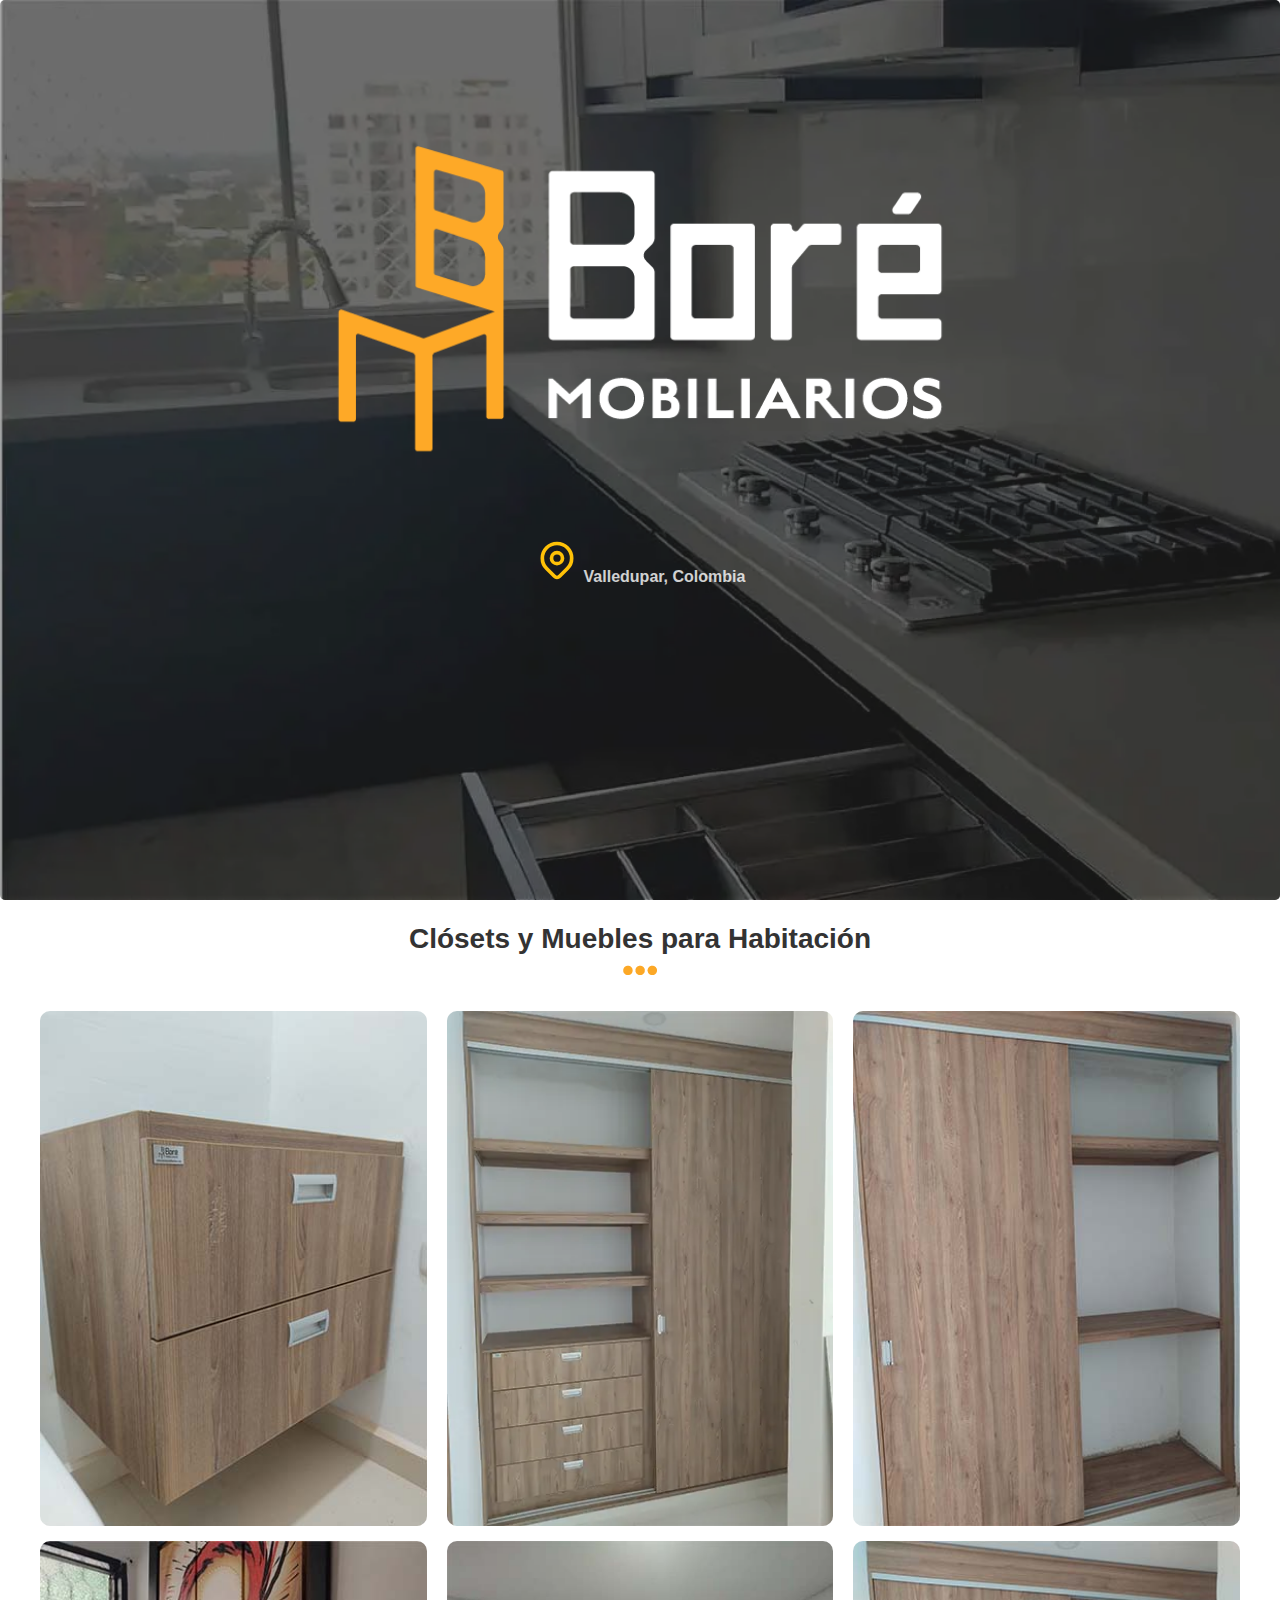
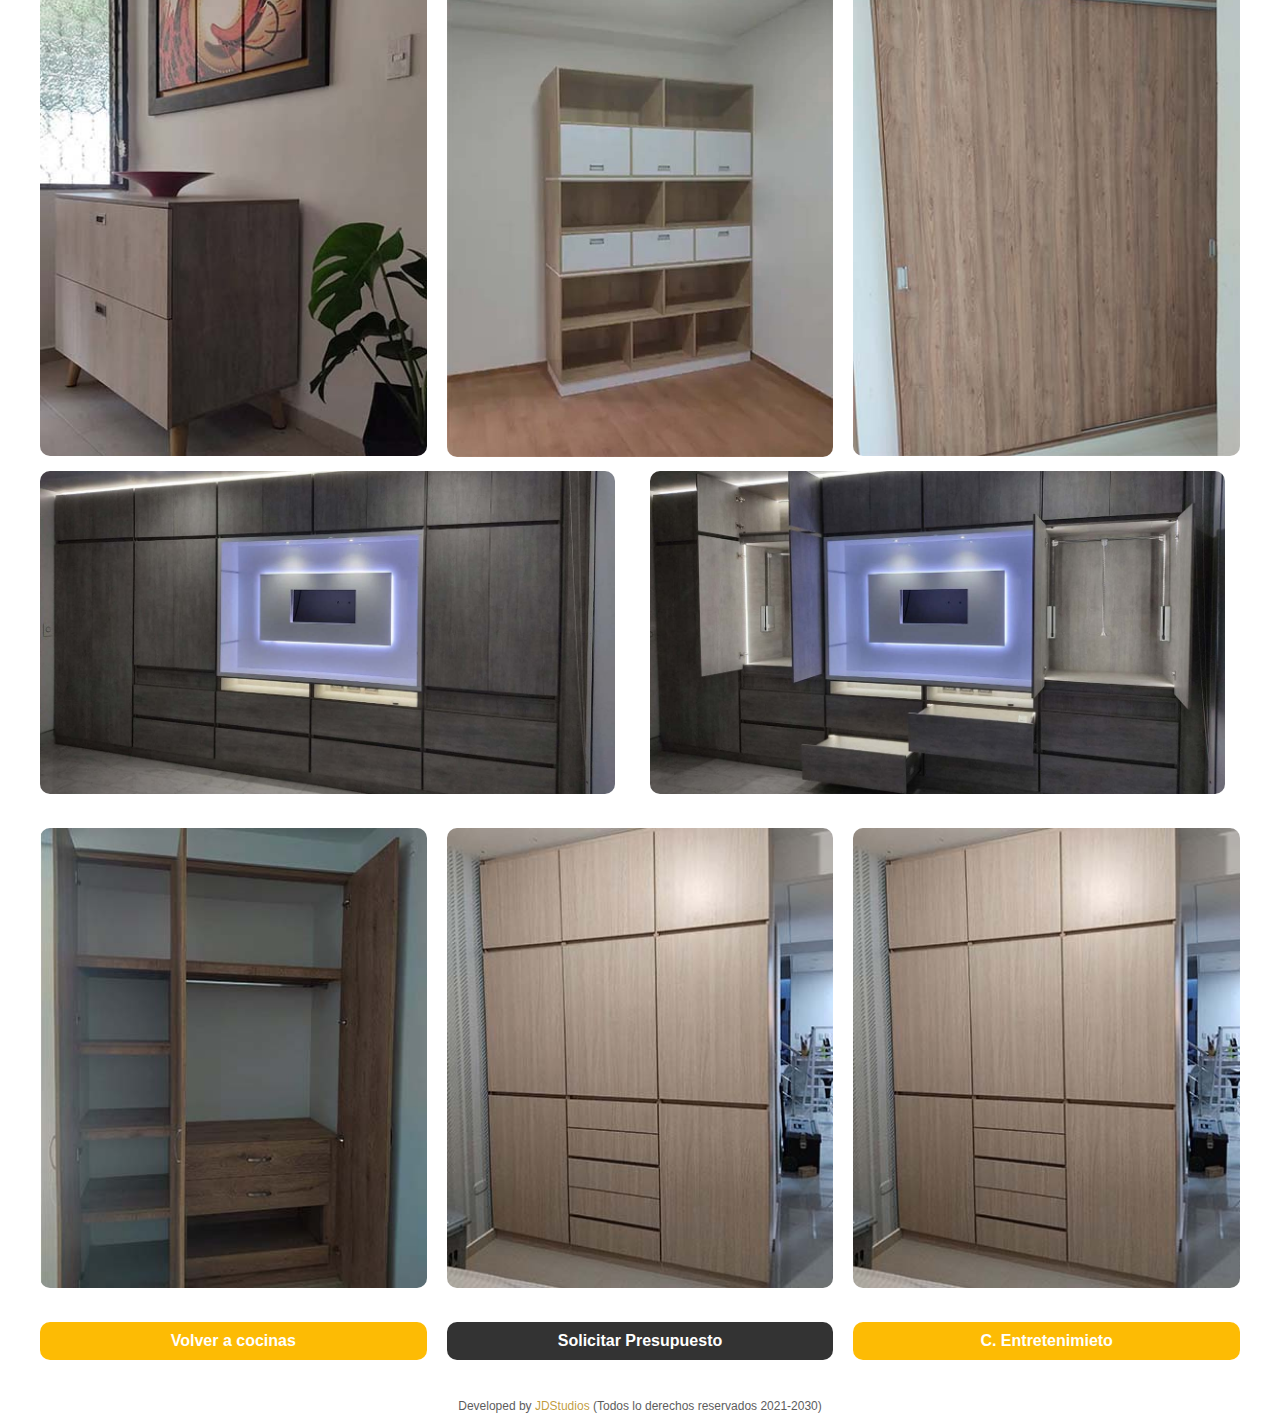
<file: closets.html>
<!DOCTYPE html>
<html lang="en">

<head>
    <meta charset="UTF-8">
    <meta http-equiv="X-UA-Compatible" content="IE=edge">
    <meta name="viewport" content="width=device-width, initial-scale=1.0">
    <meta name="description" content="Closets hechos en MDF a medida">

    <title>Closets</title>
    <!--Prefetch-->
    <link rel="prefetch" href="mueblestv.html" as="document">
    <!--Estilos-->
    <link rel="stylesheet" href="css/estilos.css">
    <link rel="stylesheet" href="css/normalize.css">
    <link rel="stylesheet" href="css/galeria.css">
    <link rel="shortcut icon" href="favicon.png">
</head>

<body>
    <header class="header bg-fixed">
        <div class="inicio">
            <div class="imagen grid-ub">
                <a href="index.html"><img class="logo__inicio" src="img/bore.png" alt="Bore Mobiliarios" width="100%" height="100%"></a>
            </div>

            <div class="ubicacion grid-ub">
                <svg xmlns="http://www.w3.org/2000/svg" class=" icon icon-tabler icon-tabler-map-pin" viewBox="0 0 24 24" stroke-width="2" stroke="#ffc107" fill="none" stroke-linecap="round" stroke-linejoin="round">
          <path stroke="none" d="M0 0h24v24H0z" fill="none" />
          <circle cx="12" cy="11" r="3" />
          <path d="M17.657 16.657l-4.243 4.243a2 2 0 0 1 -2.827 0l-4.244 -4.243a8 8 0 1 1 11.314 0z" />
        </svg>
                <p>Valledupar, Colombia</p>
            </div>
        </div>

    </header>

    <main>
        <section class="contenedor width-95">

            <h2 class="titulo__contenedor">Clósets y Muebles para Habitación</h2>

            <section class="gallery">

                <div class="gallery__grid">
                    <div class="img-contenedor colum-1">
                        <figure>
                            <source class="img-contenedor--img" srcset="img/galeria/zapatero-1.webp" type="image/webp">
                            <img class="img-contenedor--img" src="img/galeria/zapatero-1.jpg" alt="Foto centro Entretenimieto">
                            </picture>
                        </figure>
                    </div>
                    <div class="img-contenedor colum-2">
                        <figure>
                            <picture>
                                <source class="img-contenedor--img" srcset="img/galeria/closet-3.webp" type="image/webp">
                                <img class="img-contenedor--img" loading="lazy" src="img/galeria/closet-3.jpg" alt="Foto centro Entretenimieto">
                            </picture>
                        </figure>
                    </div>
                    <div class="img-contenedor colum-3">
                        <figure>
                            <source class="img-contenedor--img" srcset="img/galeria/closet-4.webp" type="image/webp">
                            <img class="img-contenedor--img" loading="lazy" src="img/galeria/closet-4.jpg" alt="Foto centro Entretenimieto">
                            </picture>
                        </figure>
                    </div>
                    <div class="img-contenedor colum-1">
                        <figure>
                            <source class="img-contenedor--img" srcset="img/galeria/zapatero-2.webp" type="image/webp">
                            <img class="img-contenedor--img" loading="lazy" src="img/galeria/zapatero-2.jpg" alt="Foto centro Entretenimieto">
                            </picture>
                        </figure>
                    </div>
                    <div class="img-contenedor colum-2">
                        <figure>
                            <source class="img-contenedor--img" srcset="img/galeria/estanteria-1.webp" type="image/webp">
                            <img class="img-contenedor--img" loading="lazy" src="img/galeria/estanteria-1.jpg" alt="Foto centro Entretenimieto">
                            </picture>
                        </figure>
                    </div>
                    <div class="img-contenedor colum-3">
                        <figure>
                            <source class="img-contenedor--img" srcset="img/galeria/closet-5.webp" type="image/webp">
                            <img class="img-contenedor--img" loading="lazy" src="img/galeria/closet-5.jpg" alt="Foto centro Entretenimieto">
                            </picture>
                        </figure>
                    </div>
                    <div class="img-contenedor colum-4">
                        <figure>
                            <source class="img-contenedor--img" srcset="img/galeria/closet-9.webp" type="image/webp">
                            <img class="img-contenedor--img" loading="lazy" src="img/galeria/closet-9.jpg" alt="Foto centro Entretenimieto">
                            </picture>
                        </figure>
                    </div>
                    <div class="img-contenedor colum-5">
                        <figure>
                            <source class="img-contenedor--img" srcset="img/galeria/closet-11.webp" type="image/webp">
                            <img class="img-contenedor--img" loading="lazy" src="img/galeria/closet-11.jpg" alt="Foto centro Entretenimieto">
                            </picture>
                        </figure>
                    </div>


                    <div class="img-contenedor colum-1">
                        <figure>
                            <source class="img-contenedor--img" srcset="img/galeria/closet-6.webp" type="image/webp">
                            <img class="img-contenedor--img" loading="lazy" src="img/galeria/closet-6.jpg" alt="Foto centro Entretenimieto">
                            </picture>
                        </figure>
                    </div>
                    <div class="img-contenedor colum-2">
                        <figure>
                            <source class="img-contenedor--img" srcset="img/galeria/closet-7.webp" type="image/webp">
                            <img class="img-contenedor--img" loading="lazy" src="img/galeria/closet-7.jpg" alt="Foto centro Entretenimieto">
                            </picture>
                        </figure>
                    </div>
                    <div class="img-contenedor colum-3">
                        <figure>
                            <source class="img-contenedor--img" srcset="img/galeria/closet-7.webp" type="image/webp">
                            <img class="img-contenedor--img" loading="lazy" src="img/galeria/closet-7.jpg" alt="Foto centro Entretenimieto">
                            </picture>
                        </figure>
                    </div>
                </div>

            </section>
            <!--gallery-->
            <div class="botones_inferior">
                <a class="botones_inferior--boton boton boton--secundario" href="cocinas.html">Volver a cocinas</a>
                <a class="botones_inferior--boton boton boton--secundario" href="contacto.html">Solicitar Presupuesto</a>
                <a class="botones_inferior--boton boton boton--secundario" href="mueblestv.html">C. Entretenimieto</a>
            </div>
        </section>
    </main>

    <footer class="footer">
        <p>
            Developed by <a href="#">JDStudios</a> (Todos lo derechos reservados 2021-2030)
        </p>
    </footer>
    <script src="js/galeria.js"></script>
    <script rel="preload" src="js/modernizer.js"></script>
</body>

</html>
</file>
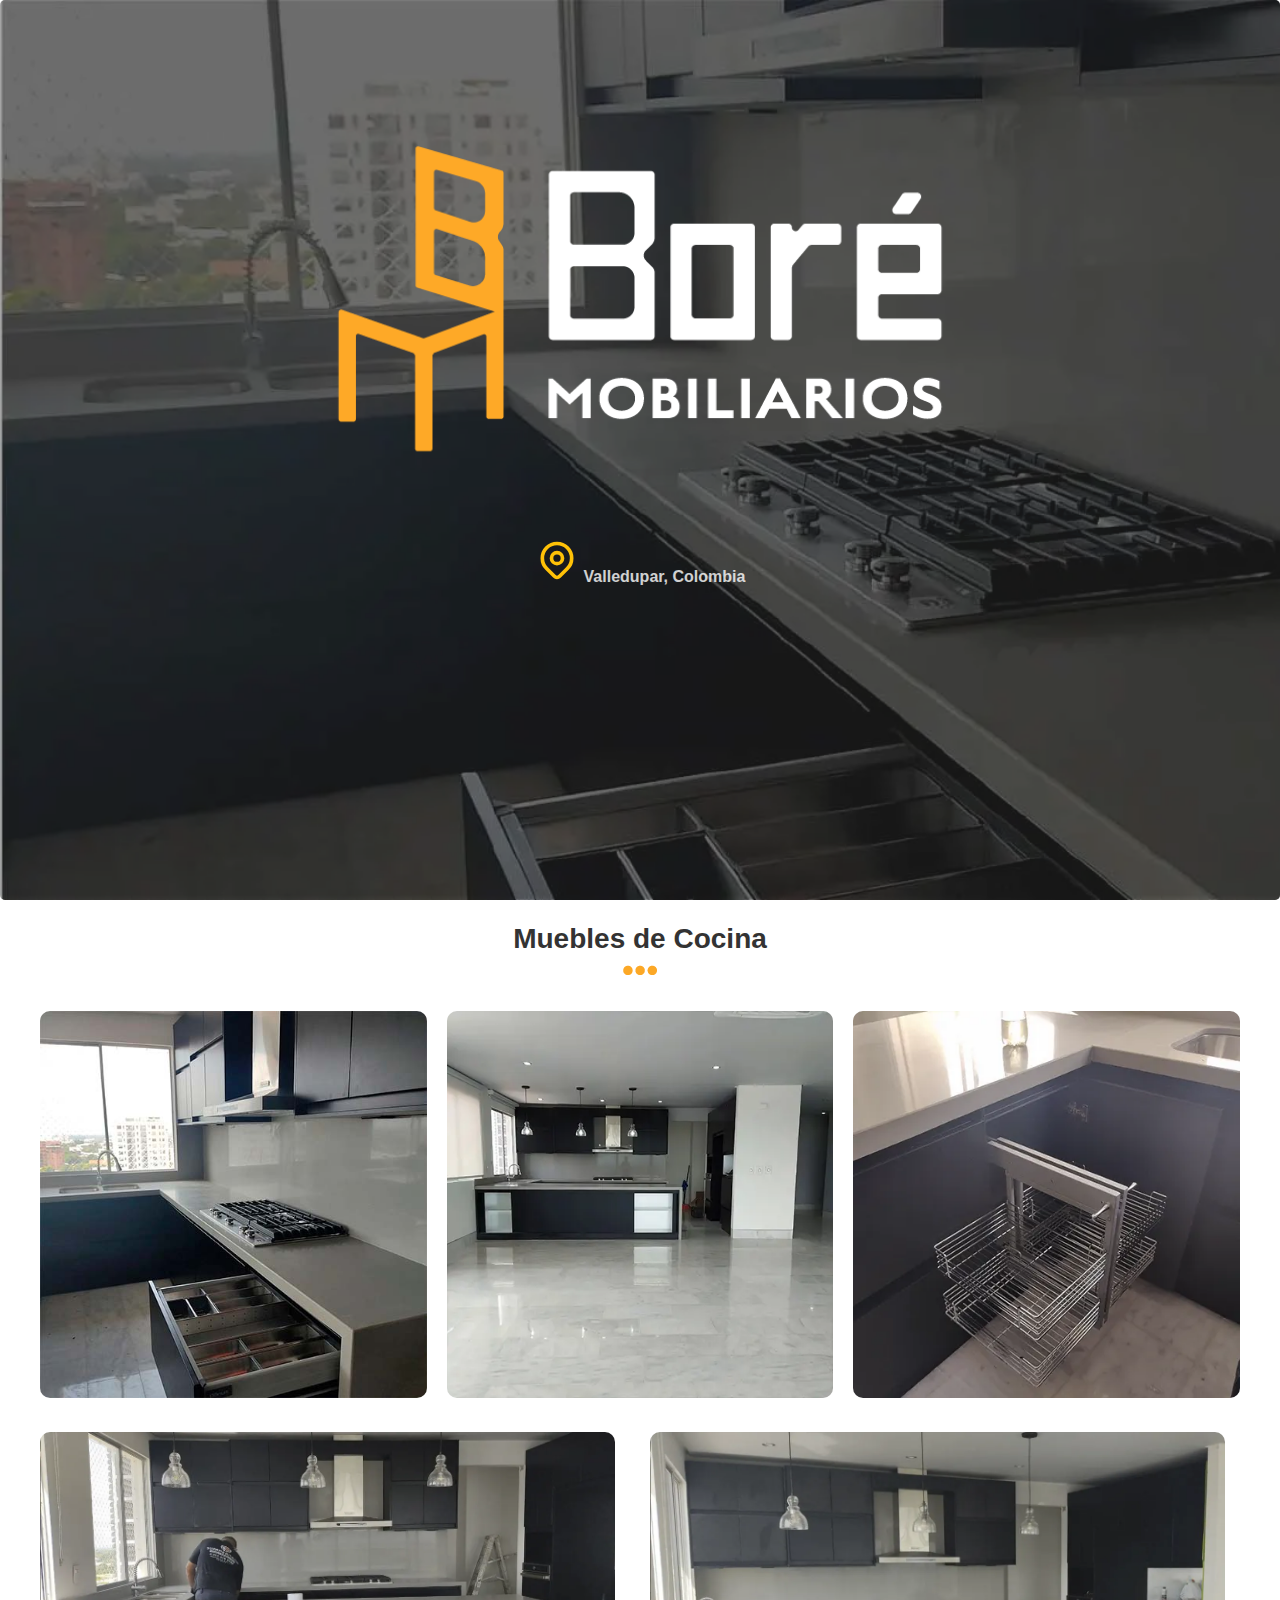
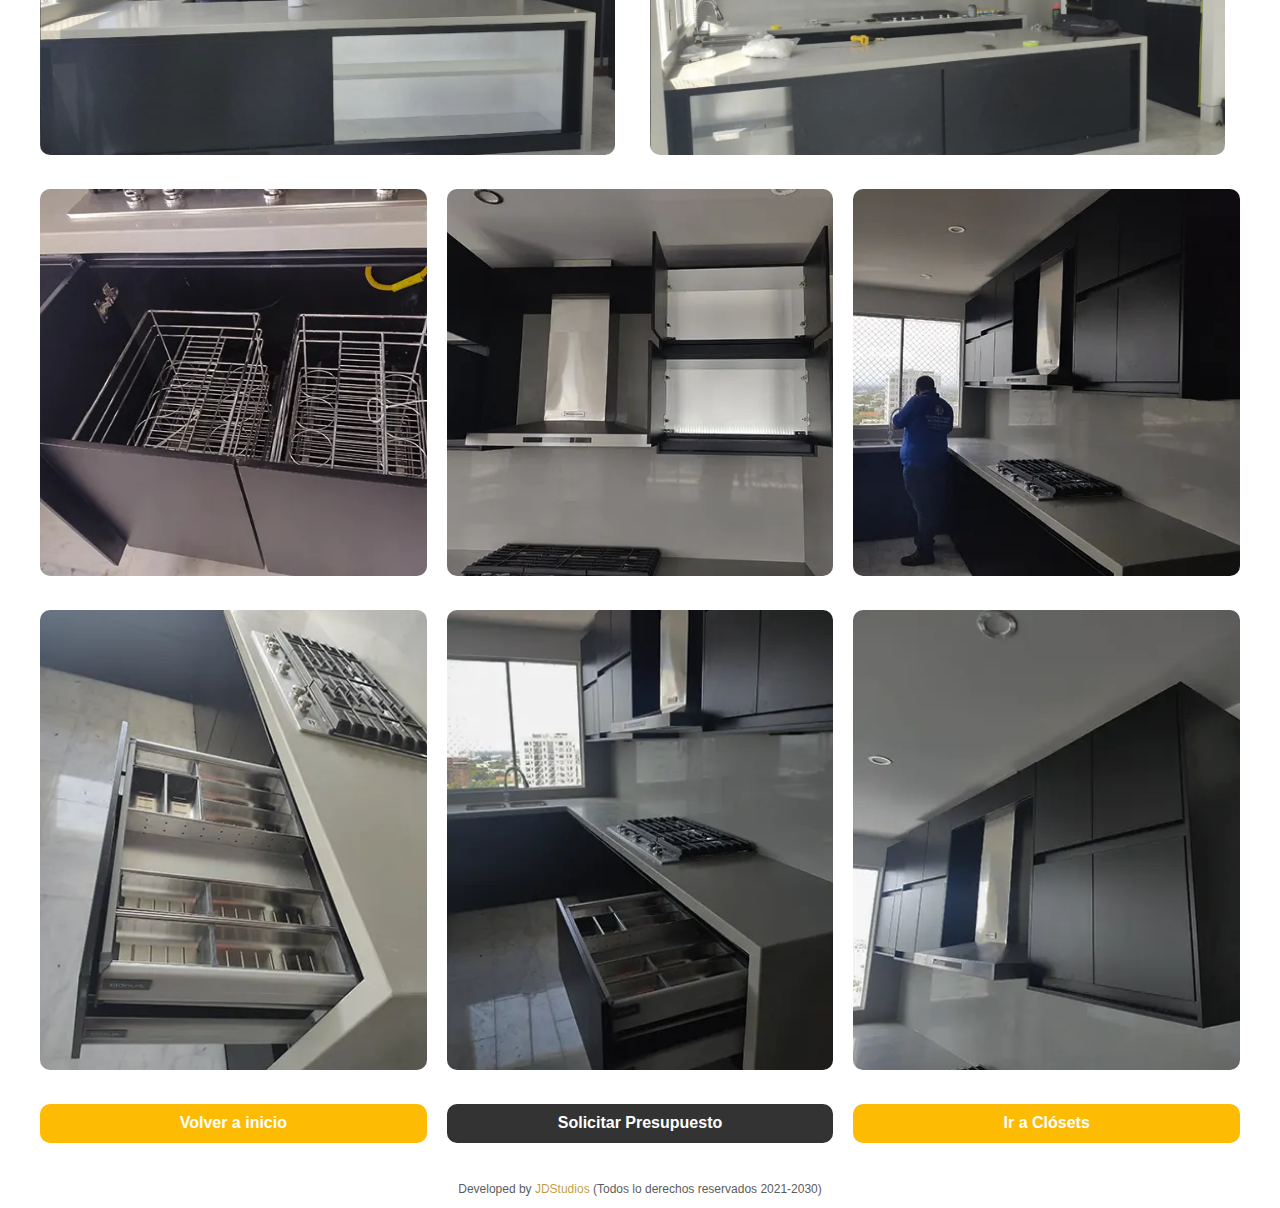
<file: cocinas.html>
<!DOCTYPE html>
<html lang="en">

<head>
    <meta charset="UTF-8">
    <meta http-equiv="X-UA-Compatible" content="IE=edge">
    <meta name="viewport" content="width=device-width, initial-scale=1.0">
    <meta name="description" content="Cocinas hechas a medida en MDF">
    <title>Muebles Cocina</title>
    <!--Prefetch-->
    <link rel="prefetch" href="closets.html" as="document">
    <!--Estilos-->
    <link rel="stylesheet" href="css/galeria.css">
    <link rel="stylesheet" href="css/estilos.css">
    <link rel="stylesheet" href="css/normalize.css">
    <link rel="shortcut icon" href="favicon.png">

</head>

<body>
    <header class="header bg-fixed">
        <div class="inicio">
            <div class="imagen grid-ub">
                <a href="index.html"><img class="logo__inicio" src="img/bore.png" alt="Bore Mobiliarios" width="100%" height="100%"></a>
            </div>

            <div class="ubicacion grid-ub">
                <svg xmlns="http://www.w3.org/2000/svg" class=" icon icon-tabler icon-tabler-map-pin" viewBox="0 0 24 24" stroke-width="2" stroke="#ffc107" fill="none" stroke-linecap="round" stroke-linejoin="round">
          <path stroke="none" d="M0 0h24v24H0z" fill="none" />
          <circle cx="12" cy="11" r="3" />
          <path d="M17.657 16.657l-4.243 4.243a2 2 0 0 1 -2.827 0l-4.244 -4.243a8 8 0 1 1 11.314 0z" />
        </svg>
                <p>Valledupar, Colombia</p>
            </div>
        </div>

    </header>

    <main>
        <section class="contenedor width-95">
            <h2 class="titulo__contenedor">Muebles de Cocina</h2>
            <section class="gallery">

                <div class="gallery__grid">
                    <div class="img-contenedor colum-1">
                        <figure>
                            <source class="img-contenedor--img" srcset="img/galeria/cocina-1.webp" type="image/webp">
                            <img class="img-contenedor--img" src="img/galeria/cocina-1.jpg" alt="Foto centro Entretenimieto">
                            </picture>
                        </figure>
                    </div>
                    <div class="img-contenedor colum-2">
                        <figure>
                            <picture>
                                <source class="img-contenedor--img" srcset="img/galeria/cocina-2.webp" type="image/webp">
                                <img class="img-contenedor--img" loading="lazy" src="img/galeria/cocina-2.jpg" alt="Foto centro Entretenimieto">
                            </picture>
                        </figure>
                    </div>
                    <div class="img-contenedor colum-3">
                        <figure>
                            <picture>
                                <source class="img-contenedor--img" srcset="img/galeria/cocina-4.webp" type="image/webp">
                                <img class="img-contenedor--img" loading="lazy" src="img/galeria/cocina-4.jpg" alt="Foto centro Entretenimieto">
                            </picture>
                        </figure>
                    </div>

                    <div class="img-contenedor colum-4">
                        <figure>
                            <picture>
                                <source class="img-contenedor--img" srcset="img/galeria/cocina-3.webp" type="image/webp">
                                <img class="img-contenedor--img" loading="lazy" src="img/galeria/cocina-3.jpg" alt="Foto centro Entretenimieto">
                            </picture>
                        </figure>
                    </div>
                    <div class="img-contenedor colum-5">
                        <figure>
                            <picture>
                                <source class="img-contenedor--img" srcset="img/galeria/cocina-12.webp" type="image/webp">
                                <img class="img-contenedor--img" loading="lazy" src="img/galeria/cocina-12.jpg" alt="Foto centro Entretenimieto">
                            </picture>
                        </figure>
                    </div>
                    <div class="img-contenedor colum-1">
                        <figure>
                            <picture>
                                <source class="img-contenedor--img" srcset="img/galeria/cocinas-5.webp" type="image/webp">
                                <img class="img-contenedor--img" loading="lazy" src="img/galeria/cocinas-5.jpg" alt="Foto centro Entretenimieto">
                            </picture>
                        </figure>
                    </div>
                    <div class="img-contenedor colum-2">
                        <figure>
                            <picture>
                                <source class="img-contenedor--img" srcset="img/galeria/cocina-11.webp" type="image/webp">
                                <img class="img-contenedor--img" loading="lazy" src="img/galeria/cocina-11.jpg" alt="Foto centro Entretenimieto">
                            </picture>
                        </figure>
                    </div>
                    <div class="img-contenedor colum-3">
                        <figure>
                            <picture>
                                <source class="img-contenedor--img" srcset="img/galeria/cocina-10.webp" type="image/webp">
                                <img class="img-contenedor--img" loading="lazy" src="img/galeria/cocina-10.jpg" alt="Foto centro Entretenimieto">
                            </picture>
                        </figure>
                    </div>
                    <div class="img-contenedor colum-1">
                        <figure>
                            <picture>
                                <source class="img-contenedor--img" srcset="img/galeria/cocinas-6.webp" type="image/webp">
                                <img class="img-contenedor--img" loading="lazy" src="img/galeria/cocinas-6.jpg" alt="Foto centro Entretenimieto">
                            </picture>
                        </figure>
                    </div>
                    <div class="img-contenedor colum-2">
                        <figure>
                            <picture>
                                <source class="img-contenedor--img" srcset="img/galeria/cocinas-7.webp" type="image/webp">
                                <img class="img-contenedor--img" loading="lazy" src="img/galeria/cocinas-7.jpg" alt="Foto centro Entretenimieto">
                            </picture>
                        </figure>
                    </div>
                    <div class="img-contenedor colum-3">
                        <figure>
                            <picture>
                                <source class="img-contenedor--img" srcset="img/galeria/cocinas-8.webp" type="image/webp">
                                <img class="img-contenedor--img" loading="lazy" src="img/galeria/cocinas-8.jpg" alt="Foto centro Entretenimieto">
                            </picture>
                        </figure>
                    </div>
                </div>

            </section>
            <!--gallery-->
            <div class="botones_inferior">
                <a class="botones_inferior--boton  boton boton--secundario" href="index.html">Volver a inicio</a>
                <a class="botones_inferior--boton boton boton--secundario" href="contacto.html">Solicitar Presupuesto</a>
                <a class="botones_inferior--boton  boton boton--secundario" href="closets.html">Ir a Clósets</a>
            </div>
        </section>
    </main>

    <footer class="footer">
        <p>
            Developed by <a href="#">JDStudios</a> (Todos lo derechos reservados 2021-2030)
        </p>
    </footer>
    <script src="js/galeria.js"></script>

    <script rel="preload" src="js/modernizer.js"></script>
</body>

</html>
</file>
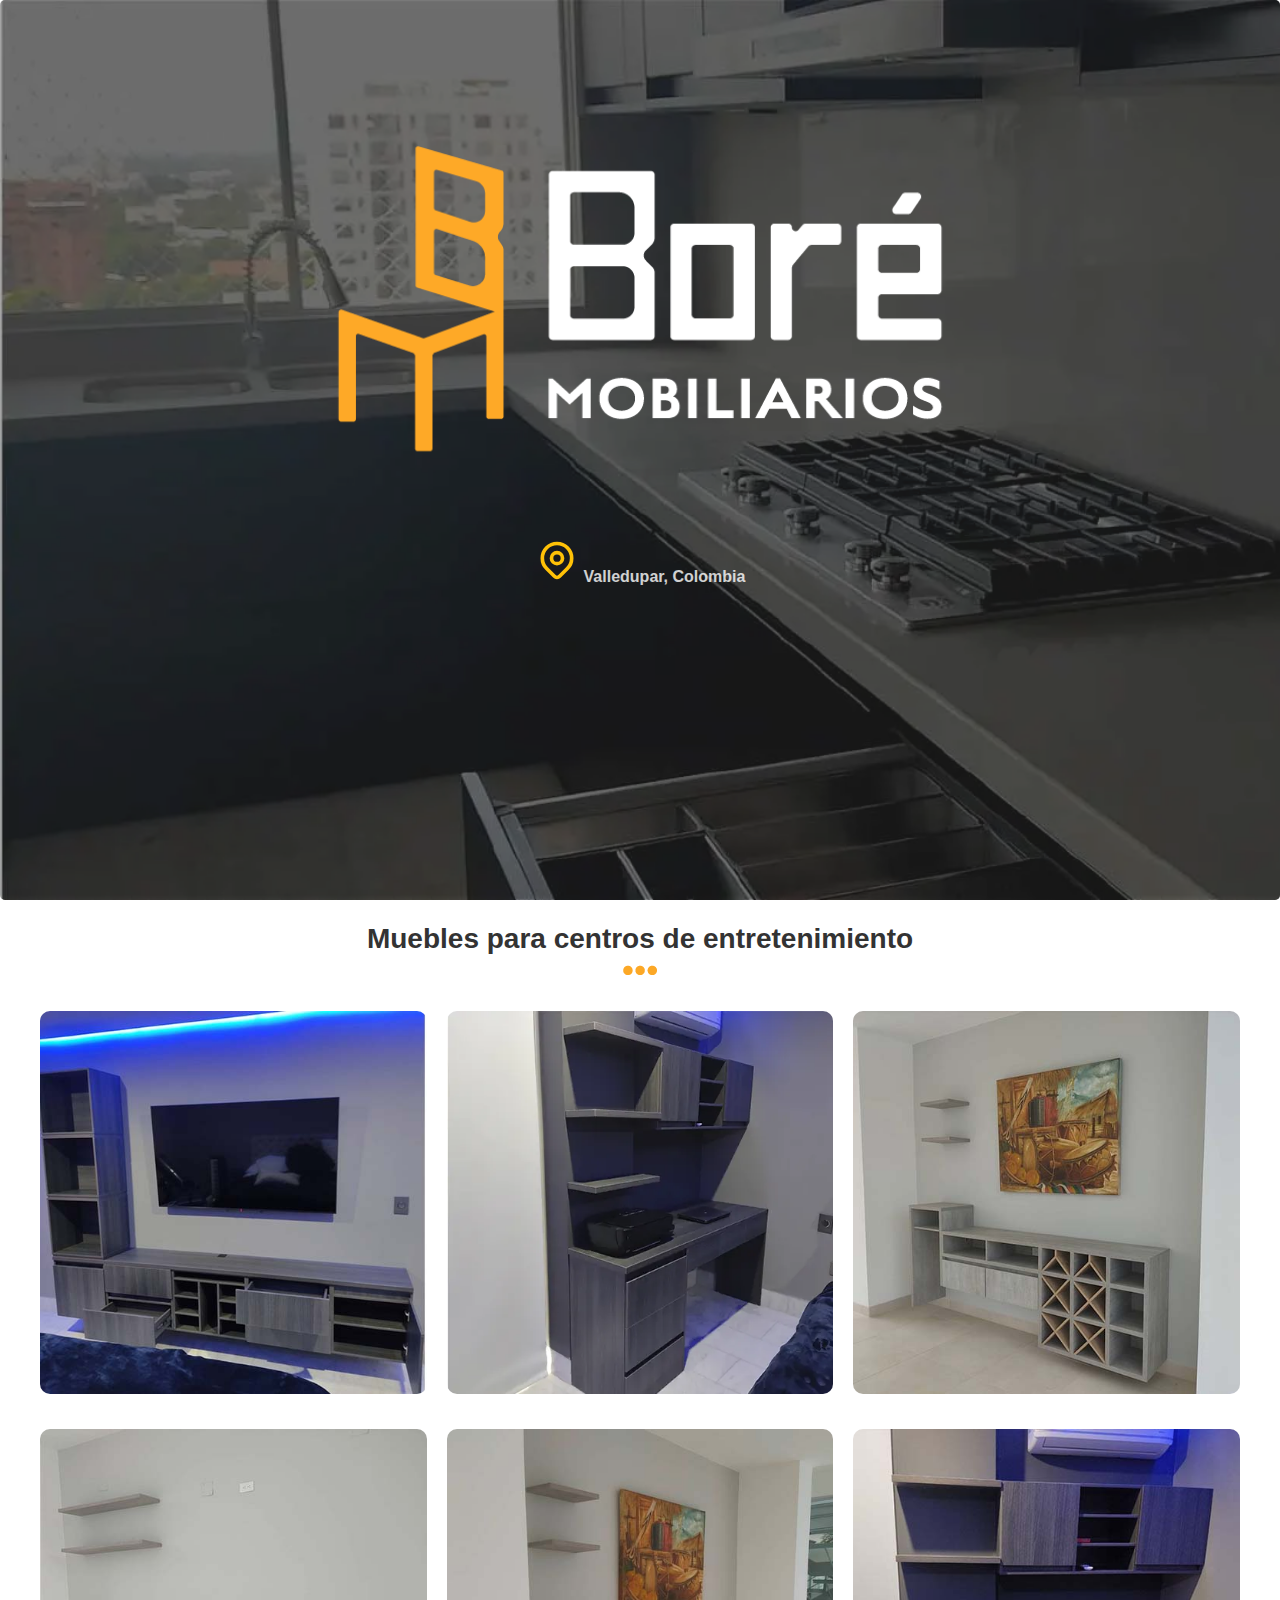
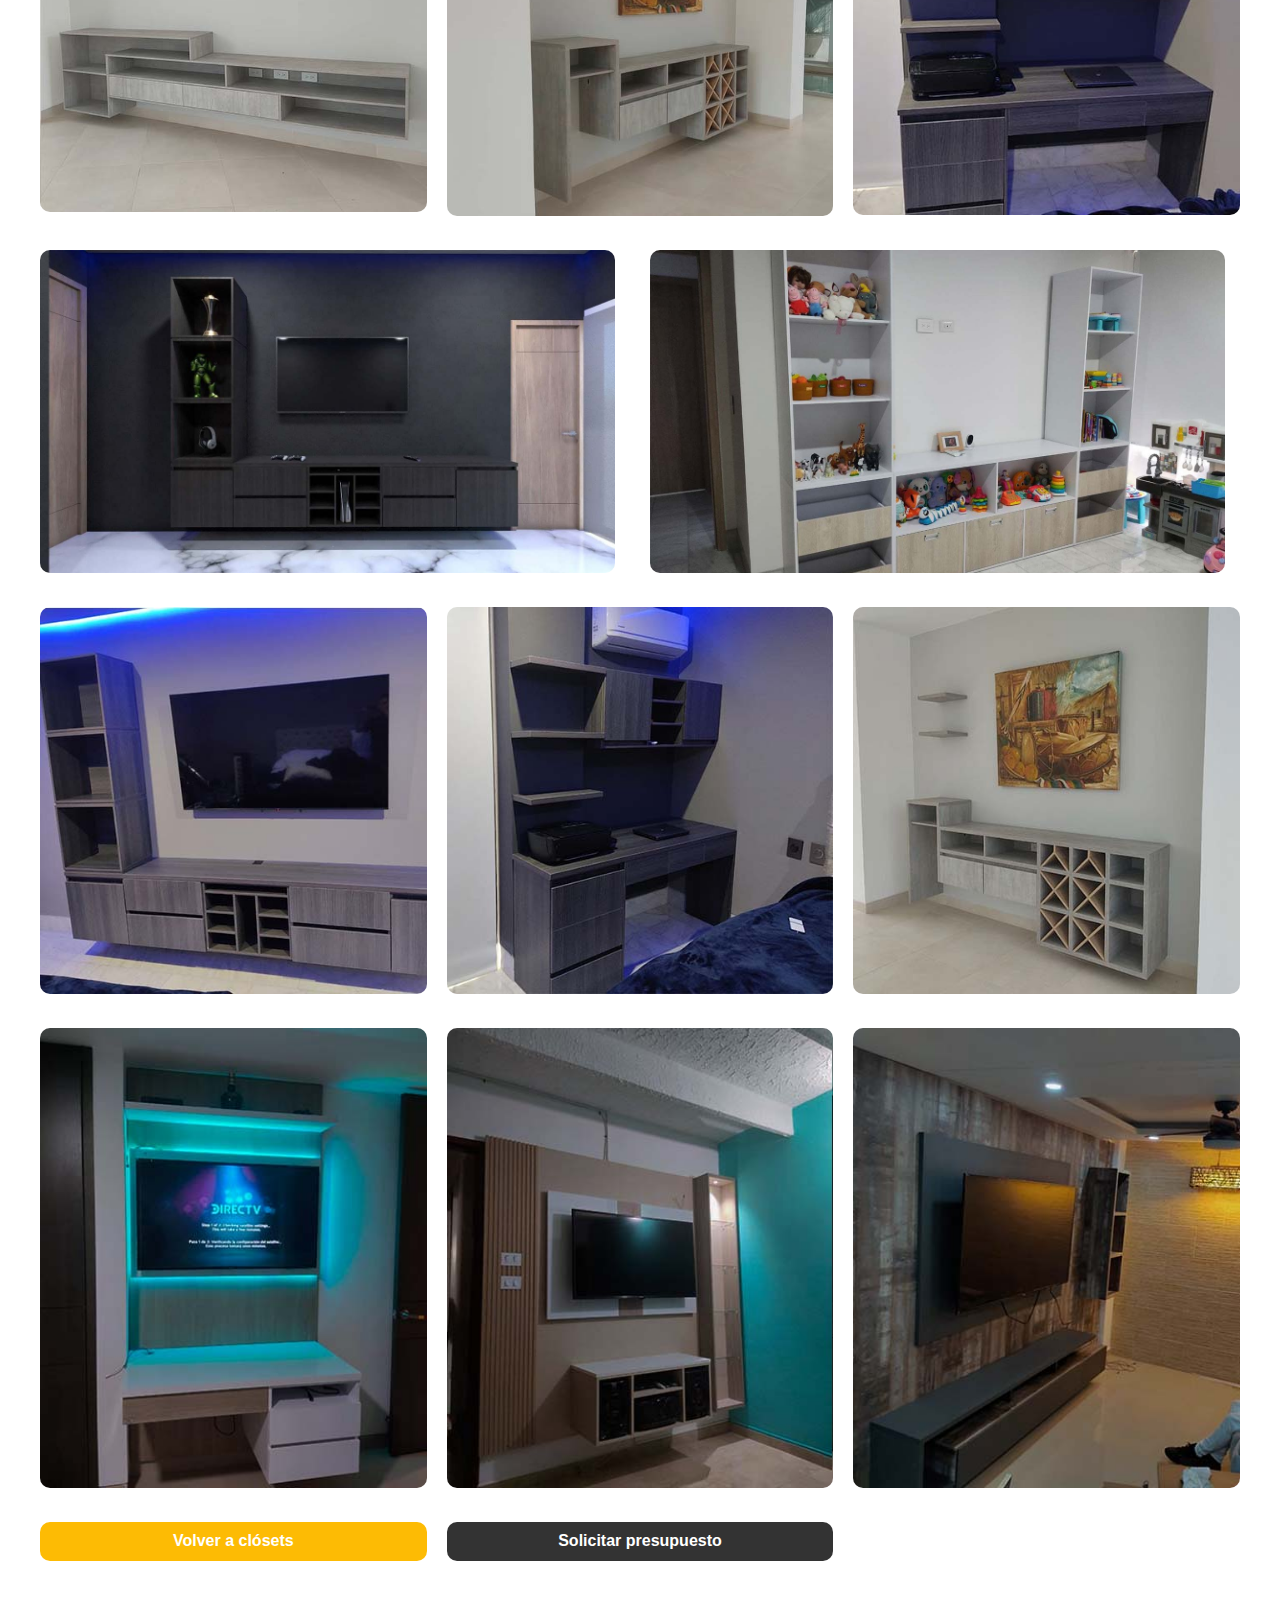
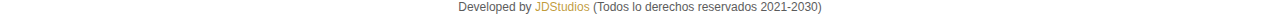
<file: mueblestv.html>
<!DOCTYPE html>
<html lang="en">

<head>
    <meta charset="UTF-8">
    <meta http-equiv="X-UA-Compatible" content="IE=edge">
    <meta name="viewport" content="width=device-width, initial-scale=1.0">
    <meta name="description" content="Muebles para centros de entretenimiento en MDF">
    <title>C. Entretenimiento</title>
    <!--Prefetch-->
    <link rel="prefetch" href="contacto.html" as="document">
    <!--Estilos-->
    <link rel="stylesheet" href="css/estilos.css">
    <link rel="stylesheet" href="css/normalize.css">
    <link rel="stylesheet" href="css/galeria.css">
    <link rel="shortcut icon" href="favicon.png">
</head>

<body>
    <header class="header bg-fixed">
        <div class="inicio">
            <div class="imagen grid-ub">
                <a href="index.html"><img class="logo__inicio" src="img/bore.png" alt="Bore Mobiliarios" width="100%" height="100%"></a>
            </div>

            <div class="ubicacion grid-ub">
                <svg xmlns="http://www.w3.org/2000/svg" class=" icon icon-tabler icon-tabler-map-pin" viewBox="0 0 24 24" stroke-width="2" stroke="#ffc107" fill="none" stroke-linecap="round" stroke-linejoin="round">
          <path stroke="none" d="M0 0h24v24H0z" fill="none" />
          <circle cx="12" cy="11" r="3" />
          <path d="M17.657 16.657l-4.243 4.243a2 2 0 0 1 -2.827 0l-4.244 -4.243a8 8 0 1 1 11.314 0z" />
        </svg>
                <p>Valledupar, Colombia</p>
            </div>
        </div>

    </header>

    <main>
        <section class="contenedor width-95">

            <h2 class="titulo__contenedor">Muebles para centros de entretenimiento</h2>

            <section class="gallery">

                <div class="gallery__grid">
                    <div class="img-contenedor colum-1">
                        <figure>
                            <source class="img-contenedor--img" srcset="img/galeria/ce-1.webp" type="image/webp">
                            <img class="img-contenedor--img" src="img/galeria/ce-1.jpg" alt="Foto centro Entretenimieto">
                            </picture>
                        </figure>
                    </div>
                    <div class="img-contenedor colum-2">
                        <figure>
                            <picture>
                                <source class="img-contenedor--img" srcset="img/galeria/ce-2.webp" type="image/webp">
                                <img class="img-contenedor--img" loading="lazy" src="img/galeria/ce-2.jpg" alt="Foto centro Entretenimieto">
                            </picture>
                        </figure>
                    </div>
                    <div class="img-contenedor colum-3">
                        <figure>
                            <source class="img-contenedor--img" srcset="img/galeria/ce-5.webp" type="image/webp">
                            <img class="img-contenedor--img" loading="lazy" src="img/galeria/ce-5.jpg" alt="Foto centro Entretenimieto">
                            </picture>
                        </figure>
                    </div>
                    <div class="img-contenedor colum-1">
                        <figure>
                            <source class="img-contenedor--img" srcset="img/galeria/ce-6.webp" type="image/webp">
                            <img class="img-contenedor--img" loading="lazy" src="img/galeria/ce-6.jpg" alt="Foto centro Entretenimieto">
                            </picture>
                        </figure>
                    </div>
                    <div class="img-contenedor colum-2">
                        <figure>
                            <source class="img-contenedor--img" srcset="img/galeria/ce-7.webp" type="image/webp">
                            <img class="img-contenedor--img" loading="lazy" src="img/galeria/ce-7.jpg" alt="Foto centro Entretenimieto">
                            </picture>
                        </figure>
                    </div>
                    <div class="img-contenedor colum-3">
                        <figure>
                            <source class="img-contenedor--img" srcset="img/galeria/ce-10.webp" type="image/webp">
                            <img class="img-contenedor--img" loading="lazy" src="img/galeria/ce-10.jpg" alt="Foto centro Entretenimieto">
                            </picture>
                        </figure>
                    </div>
                    <div class="img-contenedor colum-4">
                        <figure>
                            <source class="img-contenedor--img" srcset="img/galeria/ce-8.webp" type="image/webp">
                            <img class="img-contenedor--img" loading="lazy" src="img/galeria/ce-8.jpg" alt="Foto centro Entretenimieto">
                            </picture>
                        </figure>
                    </div>
                    <div class="img-contenedor colum-5">
                        <figure>
                            <source class="img-contenedor--img" srcset="img/galeria/ce-14.webp" type="image/webp">
                            <img class="img-contenedor--img" loading="lazy" src="img/galeria/ce-14.jpg" alt="Foto centro Entretenimieto">
                            </picture>
                        </figure>
                    </div>
                    <div class="img-contenedor colum-1">
                        <figure>
                            <source class="img-contenedor--img" srcset="img/galeria/ce-11.webp" type="image/webp">
                            <img class="img-contenedor--img" loading="lazy" src="img/galeria/ce-11.jpg" alt="Foto centro Entretenimieto">
                            </picture>
                        </figure>
                    </div>
                    <div class="img-contenedor colum-2">
                        <figure>
                            <source class="img-contenedor--img" srcset="img/galeria/ce-12.webp" type="image/webp">
                            <img class="img-contenedor--img" loading="lazy" src="img/galeria/ce-12.jpg" alt="Foto centro Entretenimieto">
                            </picture>
                        </figure>
                    </div>
                    <div class="img-contenedor colum-3">
                        <figure>
                            <source class="img-contenedor--img" srcset="img/galeria/ce-13.webp" type="image/webp">
                            <img class="img-contenedor--img" loading="lazy" src="img/galeria/ce-13.jpg" alt="Foto centro Entretenimieto">
                            </picture>
                        </figure>
                    </div>
                    <div class="img-contenedor colum-1">
                        <figure>
                            <source class="img-contenedor--img" srcset="img/galeria/ce-15.webp" type="image/webp">
                            <img class="img-contenedor--img" loading="lazy" src="img/galeria/ce-15.jpg" alt="Foto centro Entretenimieto">
                            </picture>
                        </figure>
                    </div>
                    <div class="img-contenedor colum-2">
                        <figure>
                            <source class="img-contenedor--img" srcset="img/galeria/ce-16.webp" type="image/webp">
                            <img class="img-contenedor--img" loading="lazy" src="img/galeria/ce-16.jpg" alt="Foto centro Entretenimieto">
                            </picture>
                        </figure>
                    </div>
                    <div class="img-contenedor colum-3">
                        <figure>
                            <source class="img-contenedor--img" srcset="img/galeria/ce-17.webp" type="image/webp">
                            <img class="img-contenedor--img" loading="lazy" src="img/galeria/ce-17.jpg" alt="Foto centro Entretenimieto">
                            </picture>
                        </figure>
                    </div>
                </div>

            </section>
            <!--gallery-->
            <div class="botones_inferior">
                <a class="botones_inferior--boton boton boton--secundario" href="closets.html">Volver a clósets</a>
                <a class="botones_inferior--boton boton boton--secundario" href="contacto.html">Solicitar presupuesto</a>
            </div>
        </section>
    </main>

    <footer class="footer">
        <p>
            Developed by <a href="#">JDStudios</a> (Todos lo derechos reservados 2021-2030)
        </p>
    </footer>
    <script src="js/galeria.js"></script>
    <script rel="preload" src="js/modernizer.js"></script>
</body>

</html>
</file>
<file: css/estilos.css>
:root {
    --blanco: #FFFFFF;
    --blancoOscuro: rgb(182, 182, 182)F;
    --Oscuro: #333;
    --primario: #fdba02fd;
    --over: #b18203fd;
    --secundario: #0097a7;
    --gris: #757575;
}


/*pseudoselector*/

html {
    font-size: 62.5%;
    box-sizing: border-box;
    /*scroll-snap-type: y mandatory;*/
}

*,
*:before,
*:after {
    box-sizing: inherit;
}

body {
    font-size: 1.6rem;
    font-family: 'Krub', sans-serif;
    background-image: linear-gradient(to top, var(--blancoOscuro) 0%, var(--blanco) 50%);
    /*primero direccion despues de color a color*/
}


/*1rem =10px*/


/**selectores mas generales**/

h1 {
    font-size: 3.8rem;
}

h2 {
    font-size: 2.8rem;
    color: var(--Oscuro);
}

h3 {
    font-size: 1.8rem;
}

h1,
h2,
h3 {
    text-align: center;
}

P {
    opacity: 0.8;
}

h2::after,
.trabajos::after {
    content: url(../img/puntitos-03.png);
    display: flex;
    flex-direction: column;
    align-items: center;
}

a {
    text-decoration: none;
    color: var(--blanco);
}

ul {
    list-style: none;
    text-align: left;
}

.width-95 {
    width: 95%;
    margin: 0 auto;
}


/**fin selectores generales de titulos**/


/*.nosotros, .inicio,.galeria, .navegacion-principal {
    scroll-snap-align: center;
    scroll-snap-stop: always;
}*/

.boton {
    display: block;
    font-family: var(--fuenteHeading);
    text-align: center;
    font-weight: 700;
    margin-bottom: 2rem;
    border-radius: 1rem;
    text-align: center;
    font-weight: bold;
}

@media (min-width: 768px) {
    .boton {
        display: inline-block;
        padding: 1rem 2rem;
        /*display inline inmune al margin y al width, por eso se usa inline block.*/
    }
}

.boton--primario {
    background-color: var(--Oscuro);
    color: var(--primario);
}

.boton--primario:hover {
    background-color: var(--Oscuro);
}

.boton--secundario {
    background-color: var(--primario);
}

.boton--secundario:hover {
    background-color: var(--over);
}

.boton:hover {
    cursor: pointer;
}

span {
    font-weight: bold;
    color: var(--Oscuro)!important;
}

.titulo span {
    font-size: 2rem;
}

.contenedor {
    max-width: 120rem;
    margin: 2rem auto;
}

@media (min-width: 768px) {
    .width-95 {
        width: 100%;
    }
}

.sombra {
    -webkit-box-shadow: 0px 5px 15px -3px rgba(120, 120, 120, 0.58);
    -moz-box-shadow: 0px 5px 15px -3px rgba(120, 120, 120, 0.58);
    box-shadow: 0px 5px 15px -3px rgba(120, 120, 120, 0.58);
    padding: 2rem;
    border-radius: 1rem;
}

.logo__inicio {
    width: 100%;
    animation-duration: 1s;
    animation-name: slidein;
}

@keyframes slidein {
    from {
        margin-top: -2%;
        margin-left: 50%;
        width: 0%;
        opacity: 0;
    }
    to {
        margin-top: 0%;
        width: 100%;
        opacity: 1;
    }
}


/*utilidades*/

.nav-bg {
    background-color: var(--Oscuro);
}

.enviar .button {
    width: 100%;
}

.w-sm-100 {
    width: 100%;
}

@media (min-width: 768px) {
    .w-sm-100 {
        width: auto;
    }
}

.flex {
    display: flex;
}

.alinear-derecha {
    justify-content: flex-end;
}

.alinear-izquierda {
    justify-content: flex-start;
}

.webp .header {
    background-image: url(../img/bg.webp);
}

.no-webp .header {
    background-image: url(../img/bg.jpg);
}

.bg-fixed {
    background-repeat: no-repeat;
    background-size: cover;
}


/* Fin utilidades   */

@media (min-width: 768px) {
    .bg-fixed {
        background-size: cover;
        background-attachment: fixed;
    }
    .header {
        max-width: 100%;
        height: 100vh;
    }
    .inicio {
        height: 100vh;
    }
}

.header {
    margin: 0;
    padding: 0;
    display: block;
    border-radius: 0.5rem;
}

.inicio {
    background-color: rgba(51, 51, 51, 0.438);
    margin: 0;
    padding: 0;
    display: flex;
    flex-direction: column;
    align-items: center;
    border-radius: 0.5rem;
}

.imagen img {
    width: 100%;
}

.ubicacion {
    display: flex;
    flex-direction: row;
    align-items: baseline;
}

.ubicacion .icon {
    width: 1rem;
}

@media (min-width: 768px) {
    .ubicacion .icon {
        width: 4.4rem;
    }
    .inicio .ubicacion p {
        font-size: 1.6rem;
    }
}

.ubicacion p {
    color: var(--blanco);
    font-weight: bold;
    font-size: 1rem;
    padding-bottom: 0.5rem;
    padding-left: 0.5rem;
}


/* NAVEGACION PRINCIPAL   */

.navegacion-principal {
    display: flex;
    flex-direction: column;
    align-items: center;
}

@media (min-width:768px) {
    .navegacion-principal {
        flex-direction: row;
        justify-content: space-between;
        /*distribuir horizantelmente*/
    }
}

.navegacion-principal a {
    color: var(--blanco);
    text-decoration: none;
    font-size: 2rem;
    font-weight: bold;
    padding: 1rem;
}

.navegacion-principal a:hover {
    background-color: var(--primario);
    color: var(--Oscuro);
}


/**   ACA VA LA GALERIA  **/

@media (min-width: 768px) {
    .contenedor-trabajos {
        display: flex;
        justify-content: space-between;
    }
    .trabajos {
        flex-basis: calc(33.3% - 1rem);
    }
}


/*  TRABAJOS  */

.trabajos {
    padding: 0 1rem;
}

.trabajos__titulo {
    color: var(--gris);
}

.trabajos__img {
    display: block;
    margin: 0 auto;
    width: 10rem;
    height: auto;
    color: var(--primario);
}

.trabajos__contenedorTexto--texto {
    text-align: center;
}

.trabajos__boton {
    display: block;
    margin: 0 auto;
    text-align: center;
    width: 80%;
}

@media (min-width: 768px) {
    .trabajos::after {
        opacity: 0;
    }
    .trabajos__boton {
        width: 100%;
    }
}


/** NOSOTROS  **/

.info {
    color: var(--Oscuro);
    text-align: center;
}

.info .imagen-info {
    flex-direction: column;
}

.info .imagen-info img {
    border-radius: 1rem;
    max-width: 10rem;
}

.img__ema {
    width: 23rem;
    height: 100%;
}

@media (min-width: 768px) {
    .info .imagen-info {
        padding: 2rem;
        flex-direction: row;
        align-items: center;
    }
    .info .imagen-info img {
        max-width: 25rem;
        /* filter: grayscale(25);*/
    }
    .info .info-ema {
        padding: 2rem;
        flex-direction: column;
    }
    .info-ema--texto {
        text-align: left;
    }
    span {
        font-size: 1.8rem;
        color: var(--Oscuro);
    }
}


/*CONTACTO*/

.contacto {
    padding: 2rem;
    margin: 0 auto;
    text-align: center;
}

.bloques {
    display: grid;
    grid-template-columns: repeat(2, 1fr);
    gap: 2rem;
}

@media (min-width: 768px) {
    .bloques {
        grid-template-columns: repeat(4, 1fr);
    }
}

.bloque {
    text-align: center;
}

.bloque__imagen {
    width: 12rem;
}

.bloque__titulo {
    margin: 0;
}

.lista_contacto {
    text-align: left;
}

.whats {
    color: var(--Oscuro);
}

.icono {
    flex-basis: calc(5% - 0.5rem);
}

.enlace {
    flex-basis: calc(90% - 0.5rem);
}

@media (min-width: 768px) {
    .icono {
        flex-basis: calc(3% - 1rem);
    }
    .enlace {
        flex-basis: calc(95% - 1rem);
    }
}

.lista__contacto--elemento {
    display: flex;
    justify-content: space-around;
    /*alinear horizonalmente*/
    align-items: center;
    /*alinear verticalmente*/
}

.icono {
    flex-basis: calc(3% - 1rem)
}

.enlace {
    flex-basis: calc(95% - 1rem);
}


/*fin contacto*/

.redes {
    display: flex;
    flex-direction: row;
    justify-content: space-evenly;
}

.redes__red--img {
    width: 8rem;
}

.botones_inferior {
    display: grid;
    grid-template-columns: repeat(3, 1fr);
    gap: 0.5rem;
}

@media (min-width: 768px) {
    .botones_inferior {
        gap: 2rem;
    }
}

.botones_inferior--boton:nth-child(2) {
    color: var(--blanco);
    background-color: var(--Oscuro);
}


/*footer */

.footer {
    text-align: center;
    color: var(--Oscuro);
    font-size: 1.2rem;
}

.footer a {
    color: var(--over);
}
</file>
<file: css/galeria.css>
/* 12columns.css | Created by Katherine Kato | Released under the MIT license */


/* GitHub: https://kathykato.github.io/12columns/ */

:root {
    --blanco: #FFFFFF;
    --Oscuro: #333;
    --primario: #fdba02fd;
    --secundario: #0097a7;
    --gris: #757575;
}

figure {
    margin: 0;
    padding: 0;
    display: block;
    text-align: center;
}

.gallery {
    max-width: 120rem;
    margin-bottom: 3rem;
    margin: 0 auto;
    padding-bottom: 3rem;
}

@media (min-width:485px) {
    .gallery__grid {
        display: grid;
        grid-template-columns: repeat(2, 1fr);
        gap: 1.5rem;
    }
}

@media (min-width: 768px) {
    .gallery__grid {
        display: grid;
        grid-template-columns: repeat(6, 1fr);
        gap: 3rem 2rem;
    }
    .img-contenedor {
        max-width: 575px;
        max-height: 500px;
        cursor: pointer;
    }
    .img-contenedor--img:hover {
        transform: scale(1.02);
        opacity: 100%;
    }
}

.img-contenedor--img {
    margin: 0 auto;
    width: 100%;
    border-radius: 1rem;
}

@media (min-width: 798px) {
    .colum-1 {
        grid-column: 1/3;
    }
    .colum-2 {
        grid-column: 3/5;
    }
    .colum-3 {
        grid-column: 5/7;
    }
    .colum-4 {
        grid-column: 1/4;
    }
    .colum-5 {
        grid-column: 4/7;
    }
    .colum-6 {
        grid-column: 5/7;
    }
}
</file>
